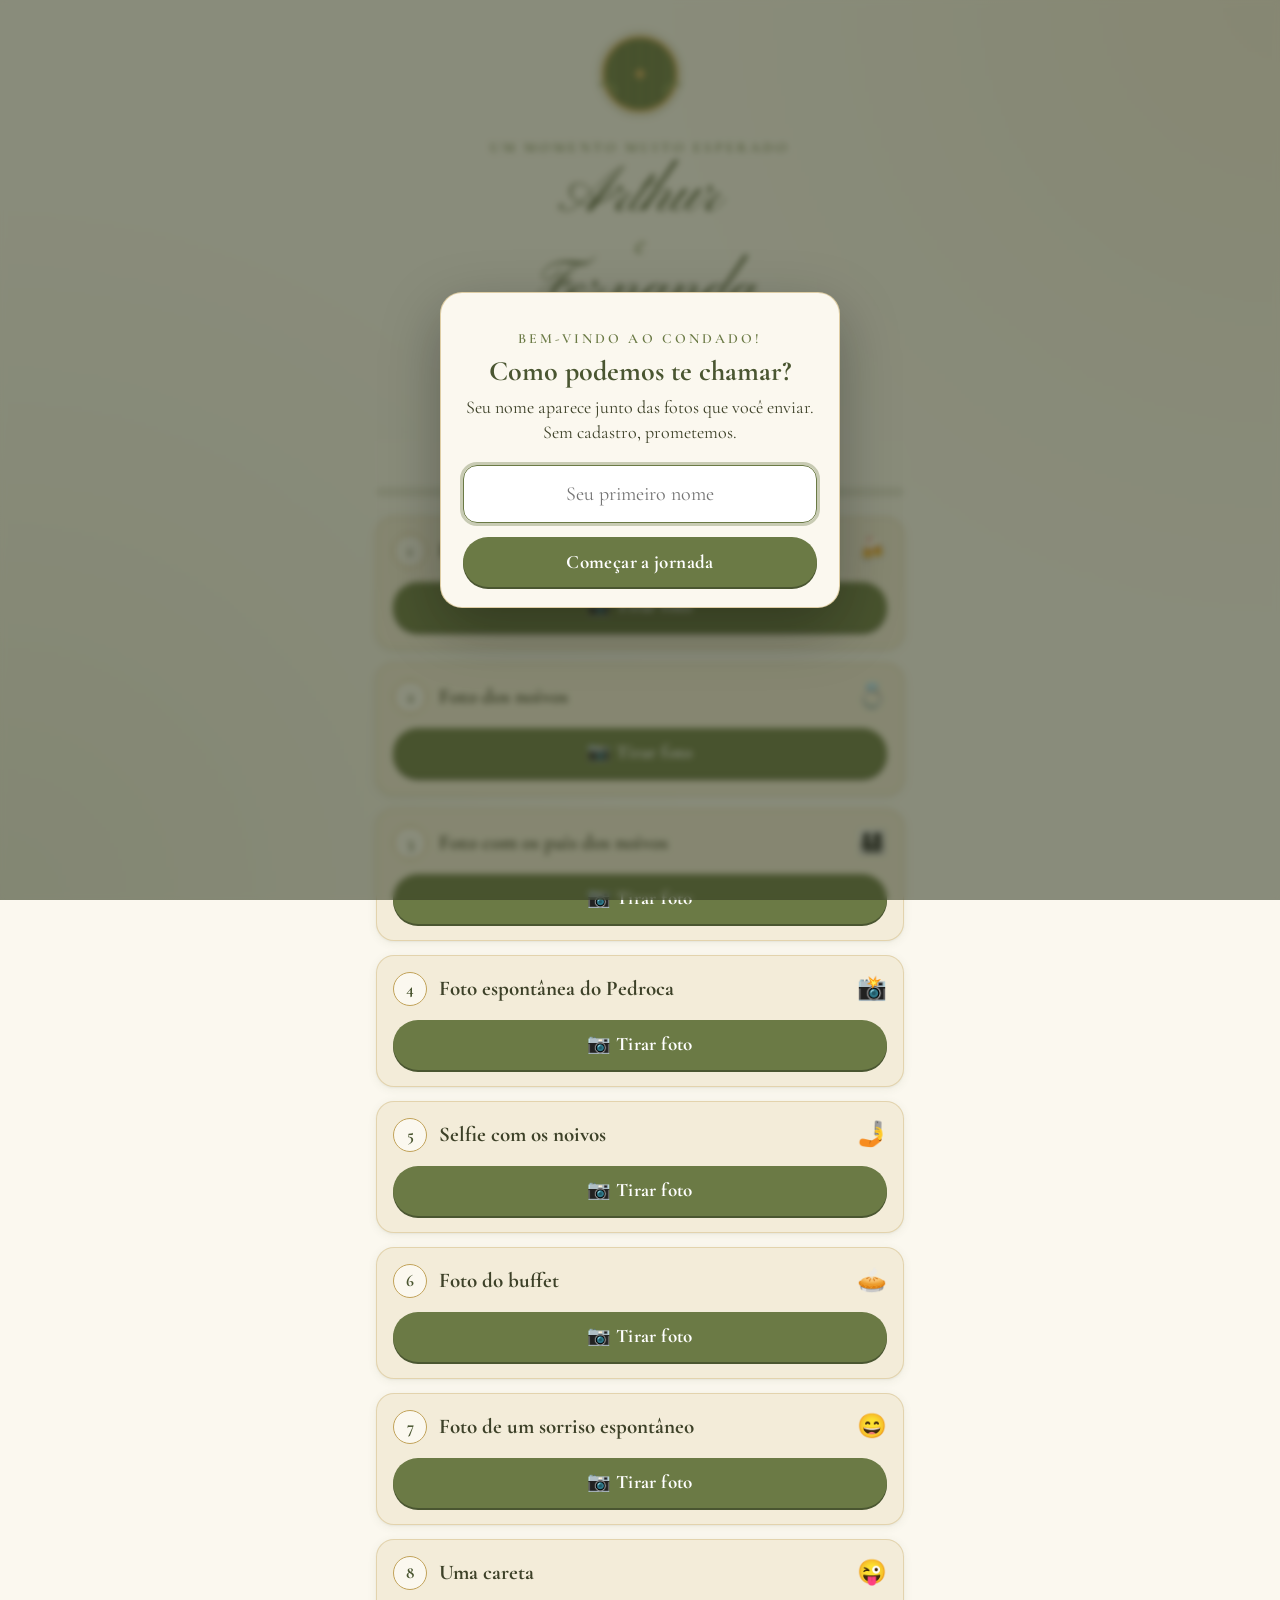
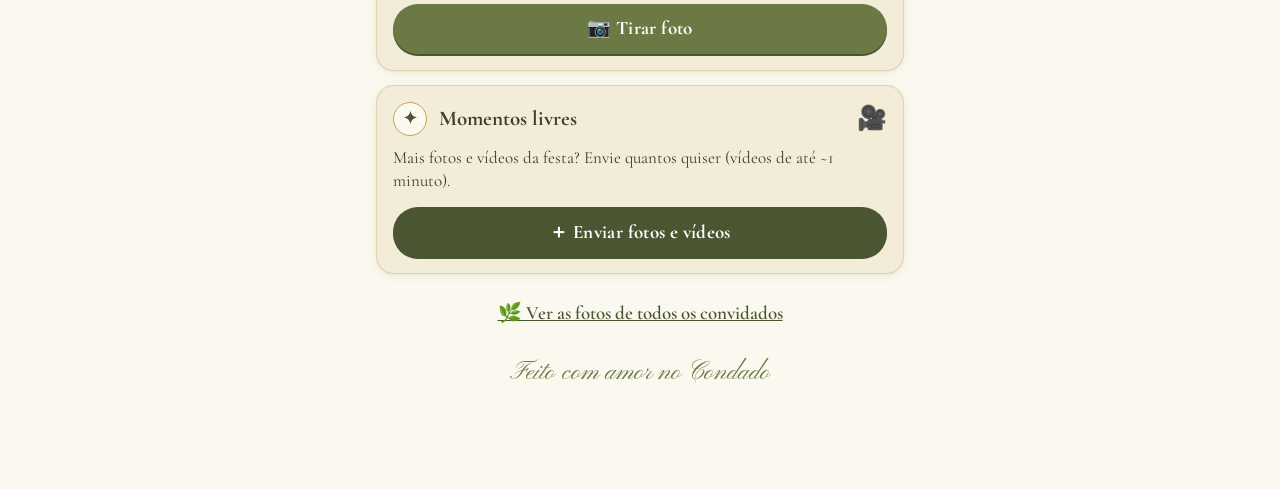
<file: index.html>
<!doctype html>
<html lang="pt-BR">
<head>
  <meta charset="utf-8">
  <meta name="viewport" content="width=device-width, initial-scale=1, viewport-fit=cover">
  <meta name="theme-color" content="#6b7a45">
  <title>Missões · Arthur &amp; Fernanda</title>
  <link rel="icon" href="data:image/svg+xml,<svg xmlns='http://www.w3.org/2000/svg' viewBox='0 0 100 100'><circle cx='50' cy='50' r='46' fill='%236b7a45'/><circle cx='50' cy='50' r='7' fill='%23c2a35a'/></svg>">
  <link rel="preconnect" href="https://fonts.googleapis.com">
  <link rel="preconnect" href="https://fonts.gstatic.com" crossorigin>
  <link href="https://fonts.googleapis.com/css2?family=Cormorant+Garamond:ital,wght@0,500;0,600;0,700;1,500&family=Pinyon+Script&display=swap" rel="stylesheet">
  <link rel="stylesheet" href="styles.css?v=2">
</head>
<body>
  <header class="topo">
    <svg class="porta" viewBox="0 0 120 120" aria-hidden="true">
      <circle cx="60" cy="60" r="56" fill="none" stroke="currentColor" stroke-width="2" opacity=".35"/>
      <circle cx="60" cy="60" r="48" class="porta-madeira"/>
      <g stroke="rgba(0,0,0,.18)" stroke-width="2">
        <line x1="36" y1="18" x2="36" y2="102"/><line x1="52" y1="12" x2="52" y2="108"/>
        <line x1="68" y1="12" x2="68" y2="108"/><line x1="84" y1="18" x2="84" y2="102"/>
      </g>
      <circle cx="60" cy="60" r="48" fill="none" class="porta-aro" stroke-width="5"/>
      <circle cx="60" cy="60" r="6.5" class="porta-macaneta"/>
      <path d="M8 74c10-4 18 2 22 10M112 74c-10-4-18 2-22 10" fill="none" class="porta-folha" stroke-width="2.5" stroke-linecap="round"/>
      <path d="M14 70c4 0 7 3 7 7-4 0-7-3-7-7zM24 78c4 0 7 3 7 7-4 0-7-3-7-7zM106 70c-4 0-7 3-7 7 4 0 7-3 7-7zM96 78c-4 0-7 3-7 7 4 0 7-3 7-7z" class="porta-folha-fill"/>
    </svg>
    <p class="sobretitulo">Um momento muito esperado</p>
    <h1 id="noivos" class="noivos"></h1>
    <p id="data" class="data"></p>
    <p id="chamada" class="chamada"></p>
    <p class="saudacao">Olá, <strong id="saudacao-nome">convidado</strong>! <button type="button" id="trocar-nome" class="link">(não é você?)</button></p>
  </header>

  <main>
    <section class="painel-progresso" aria-label="Progresso">
      <p id="contador" class="contador">0 de 8 missões</p>
      <div class="barra barra-geral"><div id="progresso-geral" class="barra-fill"></div></div>
    </section>

    <ol id="missoes" class="missoes"></ol>

    <section class="card livres">
      <div class="card-topo">
        <span class="card-num">✦</span>
        <h3 class="card-titulo">Momentos livres</h3>
        <span class="card-emoji" aria-hidden="true">🎥</span>
      </div>
      <p class="livres-desc">Mais fotos e vídeos da festa? Envie quantos quiser (vídeos de até ~1 minuto).</p>
      <p id="livres-status" class="card-status ok" aria-live="polite"></p>
      <label class="botao botao-secundario">
        <input type="file" accept="image/*,video/*" multiple id="input-livres">
        <span>＋ Enviar fotos e vídeos</span>
      </label>
    </section>

    <p class="galeria-link"><a href="galeria.html">🌿 Ver as fotos de todos os convidados</a></p>
  </main>

  <footer class="rodape"><span id="rodape-texto"></span></footer>

  <div id="banner" class="banner" hidden role="status">
    <span id="banner-texto"></span>
    <button type="button" id="banner-tentar" class="banner-botao" hidden>Tentar agora</button>
  </div>

  <div id="modal-nome" class="modal" hidden>
    <form id="form-nome" class="modal-caixa">
      <p class="sobretitulo">Bem-vindo ao Condado!</p>
      <h2 class="modal-titulo">Como podemos te chamar?</h2>
      <p class="modal-texto">Seu nome aparece junto das fotos que você enviar. Sem cadastro, prometemos.</p>
      <input id="input-nome" type="text" autocomplete="given-name" autocapitalize="words" maxlength="30" placeholder="Seu primeiro nome" required>
      <button type="submit" class="botao">Começar a jornada</button>
    </form>
  </div>

  <div id="modal-parabens" class="modal" hidden>
    <div class="modal-caixa parabens">
      <div class="folhas" aria-hidden="true"><i></i><i></i><i></i><i></i><i></i><i></i><i></i><i></i></div>
      <p class="sobretitulo">Missão cumprida</p>
      <h2 class="modal-titulo">Parabéns, <span id="parabens-nome"></span>!</h2>
      <p class="modal-texto">Você completou as 8 missões. Até no Condado uma aventura dessas vira história! Obrigado por registrar o nosso dia. 💚</p>
      <a href="galeria.html" class="botao">Ver a galeria</a>
      <button type="button" id="fechar-parabens" class="link">Voltar às missões</button>
    </div>
  </div>

  <script src="config.js?v=2"></script>
  <script src="tema.js?v=2"></script>
  <script src="upload.js?v=2"></script>
  <script src="app.js?v=2"></script>
</body>
</html>
</file>
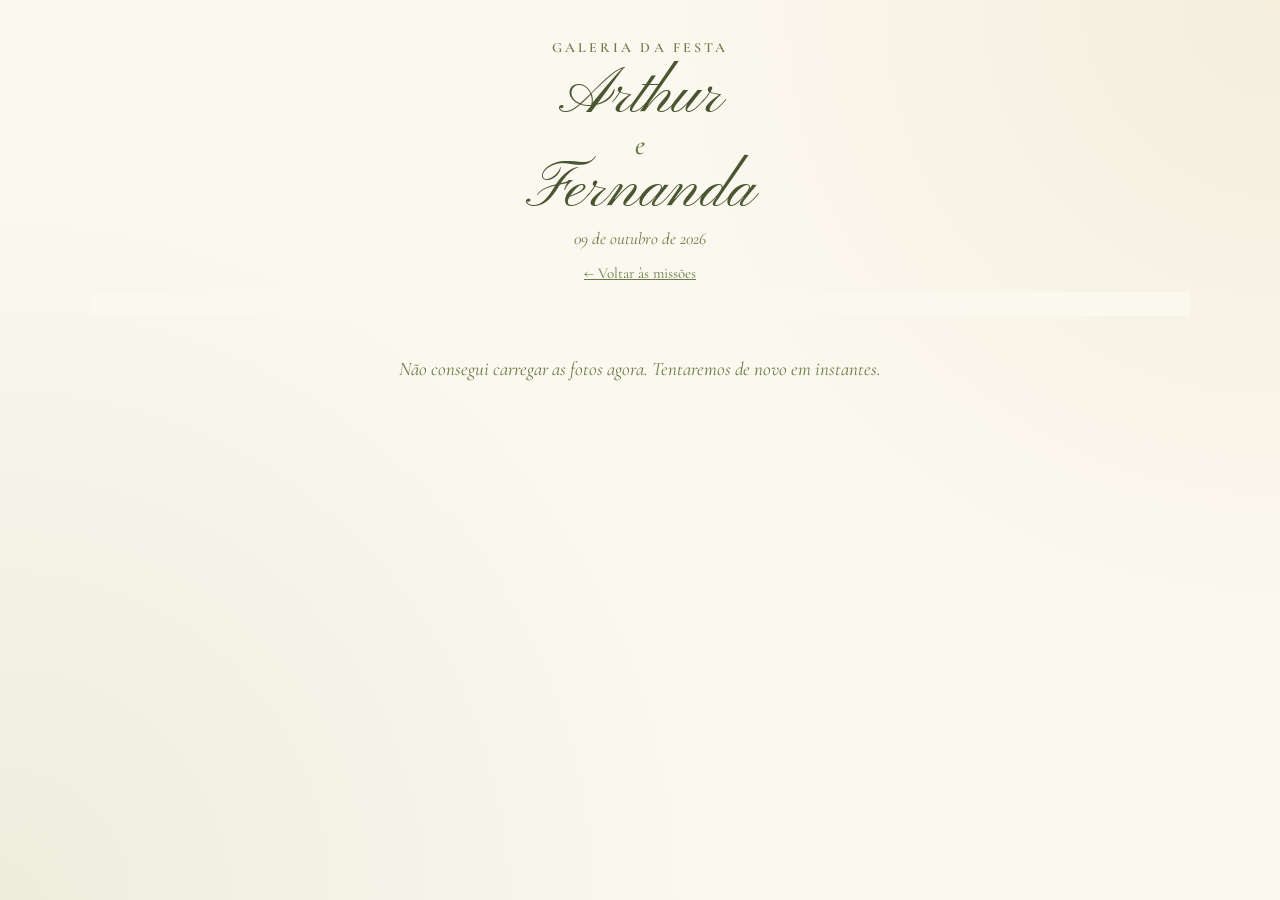
<file: galeria.html>
<!doctype html>
<html lang="pt-BR">
<head>
  <meta charset="utf-8">
  <meta name="viewport" content="width=device-width, initial-scale=1, viewport-fit=cover">
  <meta name="theme-color" content="#6b7a45">
  <title>Galeria · Arthur &amp; Fernanda</title>
  <link rel="icon" href="data:image/svg+xml,<svg xmlns='http://www.w3.org/2000/svg' viewBox='0 0 100 100'><circle cx='50' cy='50' r='46' fill='%236b7a45'/><circle cx='50' cy='50' r='7' fill='%23c2a35a'/></svg>">
  <link rel="preconnect" href="https://fonts.googleapis.com">
  <link rel="preconnect" href="https://fonts.gstatic.com" crossorigin>
  <link href="https://fonts.googleapis.com/css2?family=Cormorant+Garamond:ital,wght@0,500;0,600;0,700;1,500&family=Pinyon+Script&display=swap" rel="stylesheet">
  <link rel="stylesheet" href="styles.css?v=2">
  <style>
    main { max-width: 1100px; }
    .filtros {
      position: sticky; top: 0; z-index: 5; display: flex; gap: 8px; overflow-x: auto;
      padding: 12px 0; margin: 0 -16px; padding-left: 16px; padding-right: 16px;
      background: rgba(251, 248, 239, .94); -webkit-backdrop-filter: blur(6px); backdrop-filter: blur(6px);
      scrollbar-width: none;
    }
    .filtros::-webkit-scrollbar { display: none; }
    .chip {
      flex: none; border: 1.5px solid var(--oliva); background: transparent; color: var(--oliva-escuro);
      border-radius: 99px; padding: 6px 14px; font: inherit; font-size: 16px; font-weight: 700; cursor: pointer;
      white-space: nowrap;
    }
    .chip[aria-pressed=true] { background: var(--oliva); color: #fff; }
    .chip small { font-weight: 600; opacity: .75; }
    .secao h2 { margin: 22px 0 10px; font-size: 24px; color: var(--oliva-escuro); }
    .grade { display: grid; grid-template-columns: repeat(auto-fill, minmax(min(30vw, 160px), 1fr)); gap: 6px; }
    .foto {
      position: relative; padding: 0; border: 0; border-radius: 10px; overflow: hidden; cursor: pointer;
      aspect-ratio: 1; background: var(--pergaminho);
    }
    .foto img { width: 100%; height: 100%; object-fit: cover; display: block; }
    .foto .quem {
      position: absolute; left: 0; right: 0; bottom: 0; padding: 14px 6px 4px;
      background: linear-gradient(transparent, rgba(0,0,0,.55)); color: #fff;
      font-size: 14px; font-weight: 700; text-align: left; white-space: nowrap; overflow: hidden; text-overflow: ellipsis;
    }
    .sem-thumb { display: grid; place-items: center; width: 100%; height: 100%; font-size: 40px; background: var(--oliva); }
    .foto .play {
      position: absolute; top: 6px; right: 6px; background: rgba(0,0,0,.5); color: #fff;
      border-radius: 99px; padding: 2px 8px; font-size: 13px;
    }
    .vazio { text-align: center; margin: 40px 0; font-size: 19px; font-style: italic; color: var(--oliva); }
    .atualizado { text-align: center; font-size: 14px; color: var(--oliva); margin: 18px 0 0; }
    .lightbox {
      position: fixed; inset: 0; z-index: 40; background: rgba(20, 22, 12, .94);
      display: flex; flex-direction: column; align-items: center; justify-content: center; padding: 16px;
    }
    .lightbox img, .lightbox video { max-width: 100%; max-height: calc(100vh - 140px); border-radius: 8px; background: #000; }
    .lightbox-info { color: #fff; margin-top: 12px; text-align: center; font-size: 17px; }
    .lightbox-acoes { display: flex; gap: 10px; margin-top: 10px; }
    .lightbox-acoes a, .lightbox-acoes button {
      border: 1.5px solid #fff; background: transparent; color: #fff; border-radius: 99px;
      padding: 8px 16px; font: inherit; font-size: 16px; font-weight: 700; text-decoration: none; cursor: pointer;
    }
    body { padding-bottom: 24px; }
  </style>
</head>
<body>
  <header class="topo">
    <p class="sobretitulo">Galeria da festa</p>
    <h1 id="noivos" class="noivos"></h1>
    <p id="data" class="data"></p>
    <p class="saudacao"><a href="./" class="link">← Voltar às missões</a></p>
  </header>
  <main>
    <nav id="filtros" class="filtros" aria-label="Filtrar por missão"></nav>
    <div id="conteudo"><p class="vazio">Carregando as fotos…</p></div>
    <p id="atualizado" class="atualizado"></p>
  </main>

  <div id="lightbox" class="lightbox" hidden role="dialog" aria-modal="true">
    <div id="lightbox-midia"></div>
    <p id="lightbox-info" class="lightbox-info"></p>
    <div class="lightbox-acoes">
      <a id="lightbox-baixar" href="#" download>Baixar</a>
      <button type="button" id="lightbox-fechar">Fechar</button>
    </div>
  </div>

  <script src="config.js?v=2"></script>
  <script src="tema.js?v=2"></script>
  <script>
  (function () {
    "use strict";
    var C = window.CONFIG;
    var $ = function (s) { return document.querySelector(s); };
    var BASE = "https://res.cloudinary.com/" + C.cloudName + "/";
    document.title = "Galeria · " + window.NOIVOS_TEXTO;

    // Grupos na ordem das missões + "livres" no fim.
    var grupos = C.missoes.map(function (m, i) { return { id: m.id, titulo: (i + 1) + ". " + m.titulo }; });
    grupos.push({ id: "livres", titulo: "Momentos livres" });
    var idsValidos = grupos.map(function (g) { return g.id; });
    var filtro = "todas";
    var itens = [];

    // A lista por tag é pública (Settings → Security → "Resource list" liberado) e fica em cache ~60 s.
    function listar(tipo) {
      return fetch(BASE + tipo + "/list/" + encodeURIComponent(C.tagGeral) + ".json?m=" + Math.floor(Date.now() / 60000))
        .then(function (r) {
          if (r.status === 404) return { resources: [] }; // nenhuma foto com essa tag ainda
          if (!r.ok) throw new Error("HTTP " + r.status);
          return r.json();
        })
        .then(function (j) {
          return (j.resources || []).map(function (res) {
            var ctx = (res.context && res.context.custom) || {};
            return { tipo: tipo, id: res.public_id, formato: res.format, em: res.created_at,
              nome: ctx.convidado || "", grupo: idsValidos.indexOf(ctx.missao) >= 0 ? ctx.missao : "livres" };
          });
        });
    }

    function thumb(it) {
      return it.tipo === "video"
        ? BASE + "video/upload/c_fill,w_400,h_400,so_0,q_auto/" + it.id + ".jpg"
        : BASE + "image/upload/c_fill,g_auto,w_400,h_400,q_auto,f_auto/" + it.id;
    }

    function carregar() {
      Promise.all([listar("image"), listar("video").catch(function () { return []; })])
        .then(function (r) {
          itens = r[0].concat(r[1]).sort(function (a, b) { return a.em < b.em ? 1 : -1; });
          render();
          $("#atualizado").textContent = itens.length + (itens.length === 1 ? " registro" : " registros") +
            " · atualiza sozinho a cada minuto";
        })
        .catch(function () {
          if (!itens.length) $("#conteudo").innerHTML = '<p class="vazio">Não consegui carregar as fotos agora. Tentaremos de novo em instantes.</p>';
        });
    }

    function render() {
      var porGrupo = {};
      itens.forEach(function (it) { (porGrupo[it.grupo] = porGrupo[it.grupo] || []).push(it); });

      var nav = $("#filtros");
      nav.innerHTML = "";
      [{ id: "todas", titulo: "Todas" }].concat(grupos).forEach(function (g) {
        var n = g.id === "todas" ? itens.length : (porGrupo[g.id] || []).length;
        var b = document.createElement("button");
        b.className = "chip"; b.type = "button";
        b.setAttribute("aria-pressed", String(filtro === g.id));
        b.innerHTML = "<span></span> <small>" + n + "</small>";
        b.firstChild.textContent = g.titulo.replace(/^\d+\. /, "");
        b.onclick = function () { filtro = g.id; render(); window.scrollTo({ top: 0, behavior: "smooth" }); };
        nav.appendChild(b);
      });

      var cont = $("#conteudo");
      cont.innerHTML = "";
      if (!itens.length) { cont.innerHTML = '<p class="vazio">Ainda não há fotos. Seja o primeiro! 🌿</p>'; return; }
      grupos.forEach(function (g) {
        if (filtro !== "todas" && filtro !== g.id) return;
        var lista = porGrupo[g.id] || [];
        if (!lista.length && filtro === "todas") return;
        var sec = document.createElement("section");
        sec.className = "secao";
        var h = document.createElement("h2"); h.textContent = g.titulo; sec.appendChild(h);
        if (!lista.length) {
          var p = document.createElement("p"); p.className = "vazio"; p.textContent = "Nenhuma foto nesta missão ainda.";
          sec.appendChild(p);
        }
        var grade = document.createElement("div"); grade.className = "grade";
        lista.forEach(function (it) {
          var b = document.createElement("button");
          b.className = "foto"; b.type = "button";
          var img = new Image(); img.loading = "lazy"; img.alt = "Foto de " + (it.nome || "convidado");
          // Vídeos > 40 MB não geram miniatura no plano grátis: mostra um ícone no lugar.
          img.onerror = function () { b.removeChild(img); b.insertAdjacentHTML("afterbegin", '<span class="sem-thumb">🎬</span>'); };
          img.src = thumb(it);
          b.appendChild(img);
          if (it.tipo === "video") { var pl = document.createElement("span"); pl.className = "play"; pl.textContent = "▶ vídeo"; b.appendChild(pl); }
          if (it.nome) { var q = document.createElement("span"); q.className = "quem"; q.textContent = it.nome; b.appendChild(q); }
          b.onclick = function () { abrir(it); };
          grade.appendChild(b);
        });
        sec.appendChild(grade);
        cont.appendChild(sec);
      });
    }

    function abrir(it) {
      var m = $("#lightbox-midia");
      m.innerHTML = "";
      if (it.tipo === "video") {
        var v = document.createElement("video");
        v.controls = true; v.playsInline = true; v.preload = "metadata";
        v.poster = BASE + "video/upload/so_0,w_1000,q_auto/" + it.id + ".jpg";
        // Primeiro o arquivo original (não gasta créditos de processamento de vídeo);
        // se o navegador não tocar o formato, tenta um MP4 convertido (só funciona até 40 MB no plano grátis).
        [BASE + "video/upload/" + it.id + "." + it.formato, BASE + "video/upload/q_auto,vc_auto/" + it.id + ".mp4"]
          .forEach(function (src) { var s = document.createElement("source"); s.src = src; v.appendChild(s); });
        m.appendChild(v);
        $("#lightbox-baixar").href = BASE + "video/upload/fl_attachment/" + it.id + "." + it.formato;
      } else {
        var img = new Image();
        img.alt = "Foto de " + (it.nome || "convidado");
        img.src = BASE + "image/upload/c_limit,w_1600,q_auto,f_auto/" + it.id;
        m.appendChild(img);
        $("#lightbox-baixar").href = BASE + "image/upload/fl_attachment/" + it.id + "." + it.formato;
      }
      var g = grupos.filter(function (x) { return x.id === it.grupo; })[0];
      $("#lightbox-info").textContent = (it.nome ? "Enviada por " + it.nome : "") + (g ? " · " + g.titulo.replace(/^\d+\. /, "") : "");
      $("#lightbox").hidden = false;
    }
    function fechar() { $("#lightbox").hidden = true; $("#lightbox-midia").innerHTML = ""; }
    $("#lightbox-fechar").onclick = fechar;
    $("#lightbox").addEventListener("click", function (e) { if (e.target.id === "lightbox") fechar(); });
    document.addEventListener("keydown", function (e) { if (e.key === "Escape") fechar(); });

    carregar();
    setInterval(function () { if (document.visibilityState === "visible") carregar(); }, 60000);
  })();
  </script>
</body>
</html>
</file>
<file: styles.css>
/* Tema "Condado" — cores vêm do config.js (sobrescrevem estas). */
:root {
  --oliva: #6b7a45;
  --oliva-escuro: #4a5631;
  --folha: #8a9a5b;
  --creme: #fbf8ef;
  --pergaminho: #f3ecd9;
  --dourado: #c2a35a;
  --texto: #3d4128;
  --erro: #a3402f;
  --aviso: #8a6a1f;
  --raio: 18px;
  --sombra: 0 2px 10px rgba(74, 86, 49, .08), 0 1px 2px rgba(74, 86, 49, .06);
}

* { box-sizing: border-box; }
html { -webkit-text-size-adjust: 100%; }
body {
  margin: 0;
  font-family: "Cormorant Garamond", Georgia, "Times New Roman", serif;
  font-size: 19px;
  line-height: 1.4;
  color: var(--texto);
  background-color: var(--creme);
  background-image:
    radial-gradient(circle at 100% 0, rgba(194, 163, 90, .12), transparent 40%),
    radial-gradient(circle at 0 100%, rgba(138, 154, 91, .12), transparent 45%);
  background-attachment: fixed;
  min-height: 100vh;
  padding-bottom: calc(90px + env(safe-area-inset-bottom));
}
[hidden] { display: none !important; }

/* ---------- Cabeçalho ---------- */
.topo { text-align: center; padding: 28px 16px 8px; }
.porta { width: 92px; height: 92px; color: var(--oliva); }
.porta-madeira { fill: var(--oliva); }
.porta-aro { stroke: var(--dourado); }
.porta-macaneta { fill: var(--dourado); }
.porta-folha { stroke: var(--folha); }
.porta-folha-fill { fill: var(--folha); }
.sobretitulo {
  margin: 10px 0 0;
  font-size: 14px;
  letter-spacing: .22em;
  text-transform: uppercase;
  color: var(--oliva);
  font-weight: 600;
}
.noivos {
  font-family: "Pinyon Script", "Snell Roundhand", cursive;
  font-weight: 400;
  font-size: clamp(44px, 13vw, 64px);
  line-height: 1.1;
  color: var(--oliva-escuro);
  margin: 4px 0 0;
}
.noivos-nome { display: block; }
.noivos-e {
  display: block; margin: -.05em 0 -.1em;
  font-family: "Cormorant Garamond", Georgia, serif; font-style: italic; font-weight: 500;
  font-size: .45em; line-height: 1; color: var(--oliva);
}
.data { margin: 0; font-size: 17px; color: var(--oliva); font-style: italic; }
.chamada { margin: 14px auto 0; max-width: 22em; font-size: 21px; font-weight: 600; }
.saudacao { margin: 10px 0 0; font-size: 17px; }
.link {
  background: none; border: 0; padding: 4px; font: inherit; font-size: 15px;
  color: var(--oliva); text-decoration: underline; cursor: pointer;
}

/* ---------- Progresso ---------- */
main { max-width: 560px; margin: 0 auto; padding: 0 16px; }
.painel-progresso {
  position: sticky; top: 0; z-index: 5;
  background: rgba(251, 248, 239, .94);
  -webkit-backdrop-filter: blur(6px); backdrop-filter: blur(6px);
  padding: 12px 0 14px; margin-bottom: 6px;
}
.contador { margin: 0 0 6px; text-align: center; font-size: 20px; font-weight: 700; color: var(--oliva-escuro); }
.barra { height: 8px; background: rgba(107, 122, 69, .15); border-radius: 99px; overflow: hidden; }
.barra-fill { height: 100%; width: 0; background: var(--oliva); border-radius: 99px; transition: width .3s ease; }
.barra-geral { height: 10px; }
.barra-geral .barra-fill { background: linear-gradient(90deg, var(--folha), var(--oliva)); }

/* ---------- Cards ---------- */
.missoes { list-style: none; margin: 0; padding: 0; display: grid; gap: 14px; }
.card {
  background: var(--pergaminho);
  border: 1px solid rgba(194, 163, 90, .35);
  border-radius: var(--raio);
  padding: 16px;
  box-shadow: var(--sombra);
  transition: border-color .3s, background .3s;
}
.card.feito { background: #eef0df; border-color: rgba(107, 122, 69, .5); }
.card-topo { display: flex; align-items: center; gap: 12px; }
.card-num {
  flex: none; width: 34px; height: 34px; border-radius: 50%;
  display: grid; place-items: center;
  background: var(--creme); border: 1.5px solid var(--dourado);
  font-weight: 700; color: var(--oliva-escuro); font-size: 17px;
}
.card.feito .card-num { background: var(--oliva); color: #fff; border-color: var(--oliva); }
.card-titulo { flex: 1; margin: 0; font-size: 21px; font-weight: 700; line-height: 1.2; }
.card-emoji { font-size: 24px; }
.card-corpo { display: flex; gap: 12px; align-items: center; }
.card-corpo:has(.card-thumb:not([hidden])), .card-corpo:has(.card-status:not(:empty)) { margin-top: 12px; }
.card-thumb {
  flex: none; width: 72px; height: 72px; border-radius: 12px; overflow: hidden;
  background: var(--creme); border: 2px solid #fff; box-shadow: var(--sombra);
  display: grid; place-items: center;
}
.card-thumb img { width: 100%; height: 100%; object-fit: cover; display: block; }
.thumb-video { font-size: 30px; }
.card-info { flex: 1; min-width: 0; }
.card-status { margin: 0; font-size: 17px; }
.card-status:empty { display: none; }
.card-status.ok { color: var(--oliva-escuro); font-weight: 700; }
.card-status.aviso { color: var(--aviso); font-weight: 600; }
.card-status.erro { color: var(--erro); font-weight: 600; }
.card-info .barra { margin-top: 6px; }

/* ---------- Botões ---------- */
.botao {
  position: relative; overflow: hidden;
  display: flex; align-items: center; justify-content: center; gap: 8px;
  width: 100%; min-height: 50px; margin-top: 14px; padding: 10px 18px;
  border: 0; border-radius: 99px;
  background: var(--oliva); color: #fff;
  font: inherit; font-size: 19px; font-weight: 700; letter-spacing: .02em;
  text-decoration: none; cursor: pointer;
  box-shadow: 0 2px 0 var(--oliva-escuro);
  -webkit-tap-highlight-color: transparent;
}
.botao:active { transform: translateY(1px); box-shadow: none; }
.card.feito .botao, .card.pendente .botao {
  background: transparent; color: var(--oliva-escuro);
  border: 1.5px solid var(--oliva); box-shadow: none; min-height: 44px; font-size: 17px;
}
.botao-secundario { background: var(--oliva-escuro); }
.botao input[type=file] {
  position: absolute; inset: 0; opacity: 0; width: 100%; height: 100%; cursor: pointer; font-size: 0;
}
.botao:focus-within { outline: 3px solid var(--dourado); outline-offset: 2px; }

/* ---------- Momentos livres / galeria ---------- */
.livres { margin-top: 14px; }
.livres-desc { margin: 10px 0 0; font-size: 17px; }
.livres .card-status { margin-top: 8px; }
.galeria-link { text-align: center; margin: 26px 0 0; font-size: 19px; font-weight: 600; }
.galeria-link a { color: var(--oliva-escuro); }
.rodape {
  text-align: center; padding: 28px 16px 8px;
  font-family: "Pinyon Script", cursive; font-size: 26px; color: var(--oliva);
}

/* ---------- Banner de envio ---------- */
.banner {
  position: fixed; left: 12px; right: 12px; bottom: calc(12px + env(safe-area-inset-bottom)); z-index: 20;
  max-width: 536px; margin: 0 auto;
  display: flex; align-items: center; gap: 12px;
  padding: 12px 14px; border-radius: 14px;
  background: var(--oliva-escuro); color: #fff;
  font-size: 16px; font-weight: 600; line-height: 1.3;
  box-shadow: 0 6px 24px rgba(0, 0, 0, .25);
}
.banner.offline { background: #7a5a16; }
.banner span { flex: 1; }
.banner-botao {
  flex: none; border: 1.5px solid #fff; background: transparent; color: #fff;
  border-radius: 99px; padding: 8px 12px; font: inherit; font-size: 15px; font-weight: 700; cursor: pointer;
}

/* ---------- Modais ---------- */
.modal {
  position: fixed; inset: 0; z-index: 30;
  display: grid; place-items: center; padding: 16px;
  background: rgba(45, 52, 28, .55);
  -webkit-backdrop-filter: blur(3px); backdrop-filter: blur(3px);
}
.modal-caixa {
  position: relative; overflow: hidden;
  width: 100%; max-width: 400px;
  background: var(--creme); border-radius: 22px; padding: 26px 22px 20px;
  text-align: center; box-shadow: 0 20px 60px rgba(0, 0, 0, .3);
  border: 1px solid rgba(194, 163, 90, .5);
}
.modal-titulo { margin: 6px 0 8px; font-size: 28px; line-height: 1.15; color: var(--oliva-escuro); }
.modal-texto { margin: 0 0 6px; font-size: 18px; }
#input-nome {
  width: 100%; margin-top: 14px; padding: 14px 16px;
  font: inherit; font-size: 20px; text-align: center;
  border: 1.5px solid var(--dourado); border-radius: 14px; background: #fff; color: var(--texto);
}
#input-nome:focus { outline: 3px solid rgba(107, 122, 69, .35); border-color: var(--oliva); }
.parabens .modal-titulo { font-family: "Pinyon Script", cursive; font-weight: 400; font-size: 44px; }
.parabens .link { margin-top: 10px; }

/* Folhas caindo na tela de parabéns */
.folhas { position: absolute; inset: 0; pointer-events: none; }
.folhas i {
  position: absolute; top: -20px; width: 14px; height: 22px;
  background: var(--folha); border-radius: 0 100% 0 100%; opacity: .7;
  animation: cair 4.5s linear infinite;
}
.folhas i:nth-child(1) { left: 6%;  animation-delay: 0s; }
.folhas i:nth-child(2) { left: 20%; animation-delay: 1.4s; background: var(--dourado); }
.folhas i:nth-child(3) { left: 34%; animation-delay: 2.6s; }
.folhas i:nth-child(4) { left: 48%; animation-delay: .7s;  background: var(--oliva); }
.folhas i:nth-child(5) { left: 62%; animation-delay: 3.2s; }
.folhas i:nth-child(6) { left: 74%; animation-delay: 1.9s; background: var(--dourado); }
.folhas i:nth-child(7) { left: 86%; animation-delay: .3s; }
.folhas i:nth-child(8) { left: 94%; animation-delay: 2.2s; background: var(--oliva); }
@keyframes cair {
  0%   { transform: translateY(0) rotate(0deg); }
  100% { transform: translateY(520px) rotate(320deg); opacity: 0; }
}
@media (prefers-reduced-motion: reduce) { .folhas { display: none; } }
</file>
